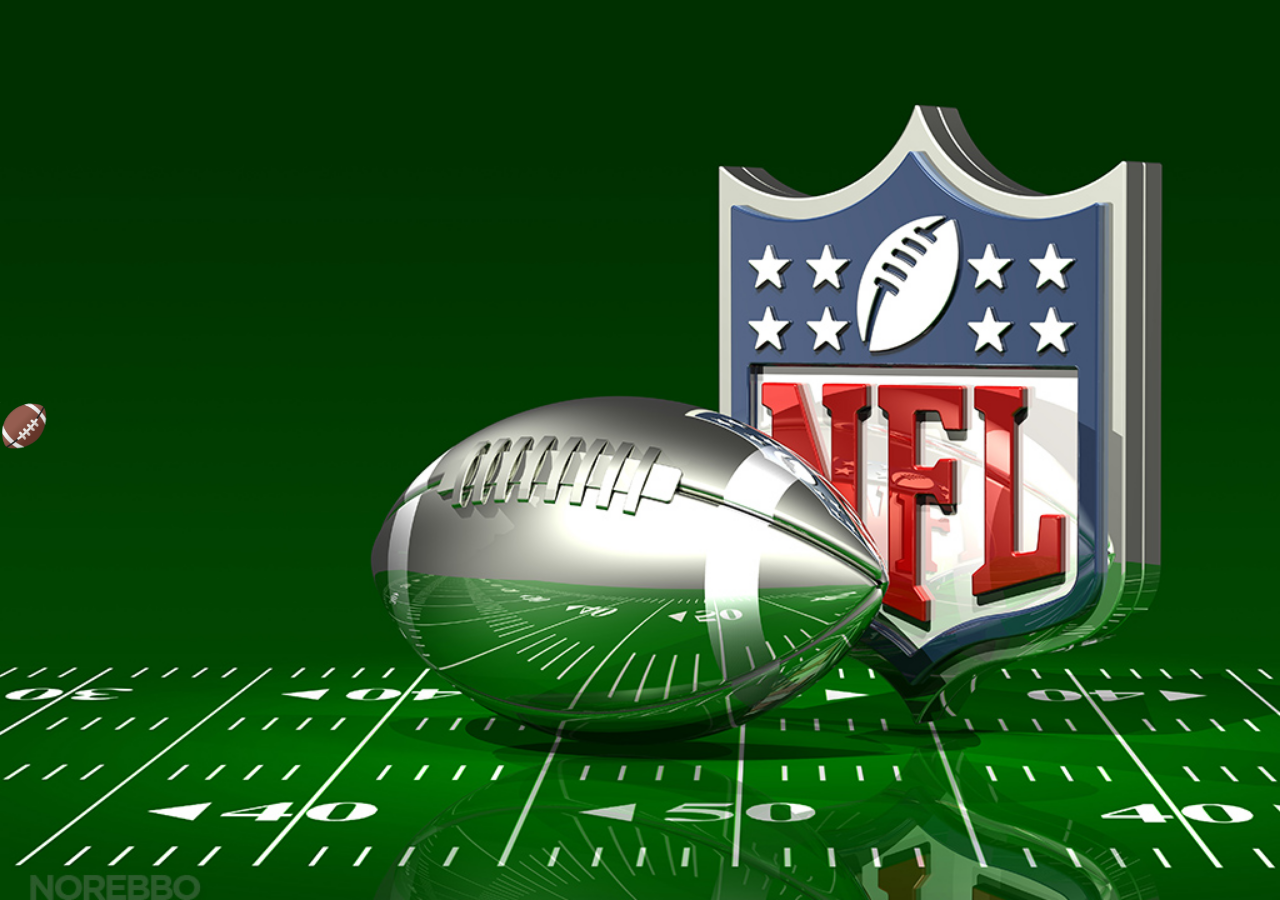
<file: index.html>
<!DOCTYPE html>
<html lang="en">
<head>
    <meta charset="UTF-8">
    <meta name="viewport" content="width=device-width, initial-scale=1.0">
    <meta http-equiv="X-UA-Compatible" content="ie=edge">
    <link rel="stylesheet" href="/css/main.css">
    <script src="/javascript/main.js"></script>
    <link href="https://fonts.googleapis.com/css?family=Alatsi&display=swap" rel="stylesheet">
    <link rel="shortcut icon" href="/imagens/favicon.png">
    <title>Superbowl Jaguaribe</title>
</head>
<body>
    <audio src="/audio/best_tune.mp3" id="musica" loop="loop"></audio>
    <div id="sideMenu" class="sidemenu">
        <ul>
            <li><a href="#" onclick="ataque()">Ataque</a></li>
            <li><a href="#" onclick="qb()">Quarterback</a></li>
            <li><a href="#" onclick="wr()">Wide Receiver</a></li>
            <li><a href="#" onclick="window.open('/info/aprenda_mais.html', 'newwindow', 'width=460.8,height=691.2')">Aprenda mais</a></li>
            <li><a href="#" onclick="window.open('/game/index_game.html', 'newwindow', 'width=800,height=600'); playMusic()">Play</a></li>
        </ul>
    </div>
    <img src="/imagens/1578165481347.png" alt="" class="ballIcon" id="ball" onclick="openMenu()"> 
    <div id="main" class="main" onclick="closeMenu()">
        <div class="cards">
            <div  id="card-ataque">
                <h1>
                    O ataque
                </h1>
                <p>
                    Com a equipe de ataque no gramado, o time tem como objetivo mínimo conquistar 10 jardas para continuar atacando e avançando sobre o campo defendido pelo rival. Para isso terá quatro chances. São duas jogadas básicas: o passe, que normalmente parte do quarterback para um de seus recebedores, e as corridas, que em geral são responsabilidade do running back. As jogadas são combinadas antes de cada tentativa. Os recebedores tem um trajeto pré desenhado para desempenhar, e os corredores sabem exatamente por onde devem ser executadas as corridas.
                </p>
                <p>
                    Caso não consiga avançar as 10 jardas em quatro tentativas, o time perde a posse de bola e é a vez do time adversário colocar o ataque no gramado para tentar avançar a partir do ponto onde a última jogada parou. Por isso, na maior parte das vezes, os times usam apenas as três primeiras tentativas para atingir o objetivo e, caso não consigam, chutam um punt, para devolver a posse para o adversário em uma posição ruim de campo, ou um field goal, para anotar pontos caso estejam em uma distância segura.
                </p>
            </div>
            <div id="card-img">
                
            </div>
        </div>
        <div class="cards">
            <div id="card-qb">
                <h1>
                    Quarterback
                </h1>
                <p>
                    É o principal jogador de ataque. O quarterback é o responsável por passar a bola para os recebedores, mas sua função vai muito além disso. Ele também deve observar a defesa adversária para encontrar os pontos fracos e, se necessário, mudar as jogadas escolhidas pelo coordenador.
                    <br>
                    <br>
                    Destaques: Tom Brady (Patriots), Aaron Rodgers (Packers), Drew Brees (Saints), Russell Wilson (Seahawks), Jimmy Garoppolo (San Francisco 49ers), Lamar Jackson (Baltimore Ravens), Carson Wentz (Eagles).
                </p>
            </div>
            <div id="card-img">

            </div>
        </div>
        <div class="cards">
            <div id="card-wr">
                <h1>
                    Wide Receiver
                </h1>
                <p>
                    São, normalmente, os principais alvos dos passes vindos do quarterback. A principal função é executar as rotas pré-combinadas para se livrar do marcador, receber o passe e ganhar o máximo de campo o possível para o time. Muitas vezes são usados em bloqueios para o running back avançar em corridas mais abertas.
                    <br>
                    <br>
                    Destaques: Julio Jones (Falcons), Michael Thomas (New Orleans Saints), Devante Adams (Green Bay Packers), Mike Evans (Buccaneers), Deandre Hopkins (Houston Texans) e Emmanuel Sanders (San Francisco 49ers).
                </p>
            </div>
            <div id="card-img">

            </div>
        </div>
    </div>
</body >
</html>
</file>
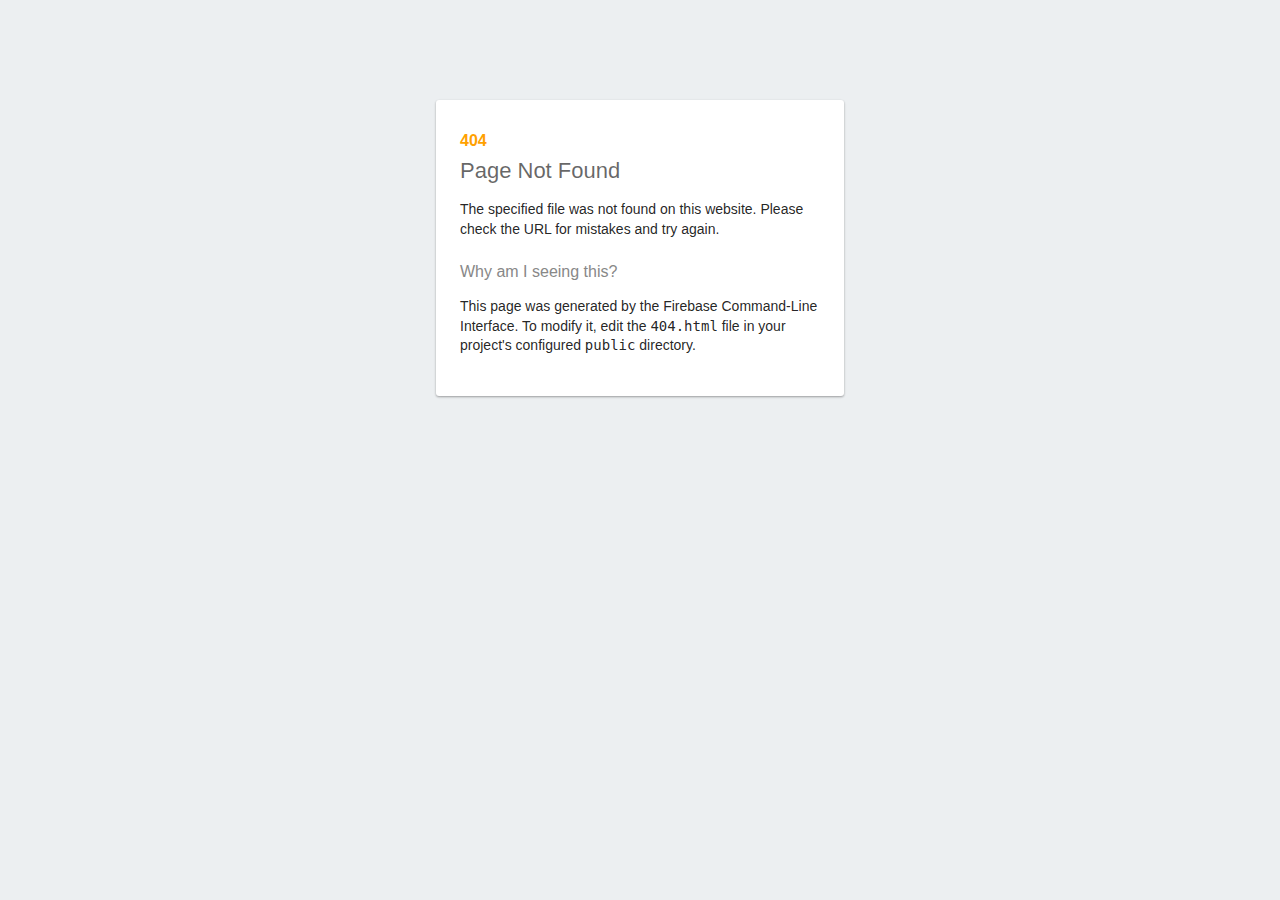
<file: old_404.html>
<!DOCTYPE html>
<html>
  <head>
    <meta charset="utf-8">
    <meta name="viewport" content="width=device-width, initial-scale=1">
    <title>Page Not Found</title>

    <style media="screen">
      body { background: #ECEFF1; color: rgba(0,0,0,0.87); font-family: Roboto, Helvetica, Arial, sans-serif; margin: 0; padding: 0; }
      #message { background: white; max-width: 360px; margin: 100px auto 16px; padding: 32px 24px 16px; border-radius: 3px; }
      #message h3 { color: #888; font-weight: normal; font-size: 16px; margin: 16px 0 12px; }
      #message h2 { color: #ffa100; font-weight: bold; font-size: 16px; margin: 0 0 8px; }
      #message h1 { font-size: 22px; font-weight: 300; color: rgba(0,0,0,0.6); margin: 0 0 16px;}
      #message p { line-height: 140%; margin: 16px 0 24px; font-size: 14px; }
      #message a { display: block; text-align: center; background: #039be5; text-transform: uppercase; text-decoration: none; color: white; padding: 16px; border-radius: 4px; }
      #message, #message a { box-shadow: 0 1px 3px rgba(0,0,0,0.12), 0 1px 2px rgba(0,0,0,0.24); }
      #load { color: rgba(0,0,0,0.4); text-align: center; font-size: 13px; }
      @media (max-width: 600px) {
        body, #message { margin-top: 0; background: white; box-shadow: none; }
        body { border-top: 16px solid #ffa100; }
      }
    </style>
  </head>
  <body>
    <div id="message">
      <h2>404</h2>
      <h1>Page Not Found</h1>
      <p>The specified file was not found on this website. Please check the URL for mistakes and try again.</p>
      <h3>Why am I seeing this?</h3>
      <p>This page was generated by the Firebase Command-Line Interface. To modify it, edit the <code>404.html</code> file in your project's configured <code>public</code> directory.</p>
    </div>
  </body>
</html>
</file>
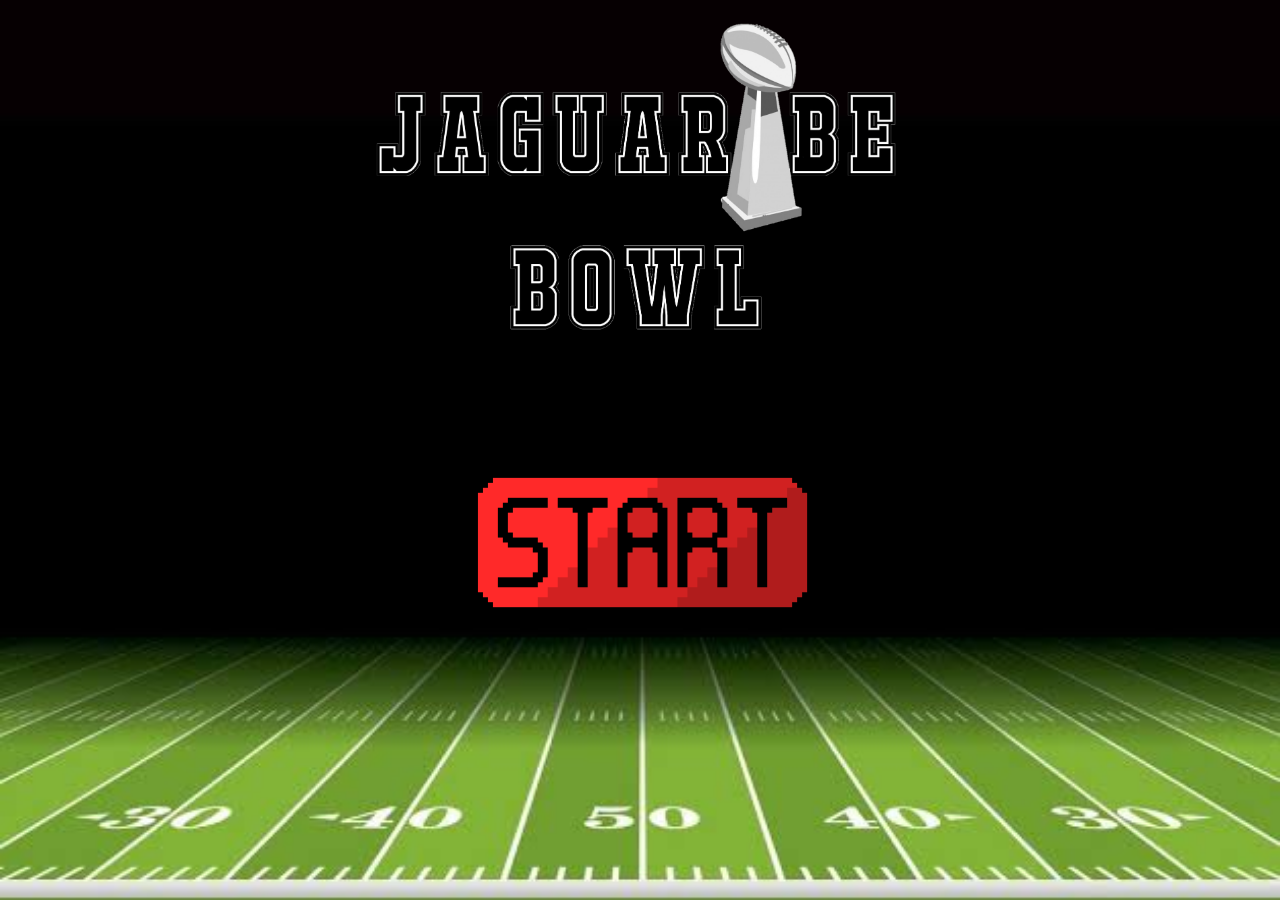
<file: game/index_game.html>
<!DOCTYPE html>
<html lang="en">
<head>
    <meta charset="UTF-8">
    <meta name="viewport" content="width=device-width, initial-scale=1.0">
    <meta http-equiv="X-UA-Compatible" content="ie=edge">
    <link rel="stylesheet" href="https://stackpath.bootstrapcdn.com/bootstrap/4.4.1/css/bootstrap.min.css" integrity="sha384-Vkoo8x4CGsO3+Hhxv8T/Q5PaXtkKtu6ug5TOeNV6gBiFeWPGFN9MuhOf23Q9Ifjh" crossorigin="anonymous">
    <link rel="stylesheet" href="/css/game_style.css">
    

    <title>Superbowl Jaguaribe</title>
</head>
<body>
    <div id="logo">
       <img src="/imagens/jaguaribe_final.png" alt=""> 
    </div>
    <div id="start">
        <a href="qb_select.html"><img src="/imagens/start.png" alt=""></a>        
    </div>
    
    <script src="https://code.jquery.com/jquery-3.4.1.slim.min.js" integrity="sha384-J6qa4849blE2+poT4WnyKhv5vZF5SrPo0iEjwBvKU7imGFAV0wwj1yYfoRSJoZ+n" crossorigin="anonymous"></script>
    <script src="https://cdn.jsdelivr.net/npm/popper.js@1.16.0/dist/umd/popper.min.js" integrity="sha384-Q6E9RHvbIyZFJoft+2mJbHaEWldlvI9IOYy5n3zV9zzTtmI3UksdQRVvoxMfooAo" crossorigin="anonymous"></script>
    <script src="https://stackpath.bootstrapcdn.com/bootstrap/4.4.1/js/bootstrap.min.js" integrity="sha384-wfSDF2E50Y2D1uUdj0O3uMBJnjuUD4Ih7YwaYd1iqfktj0Uod8GCExl3Og8ifwB6" crossorigin="anonymous"></script>
</body>
</html>
</file>
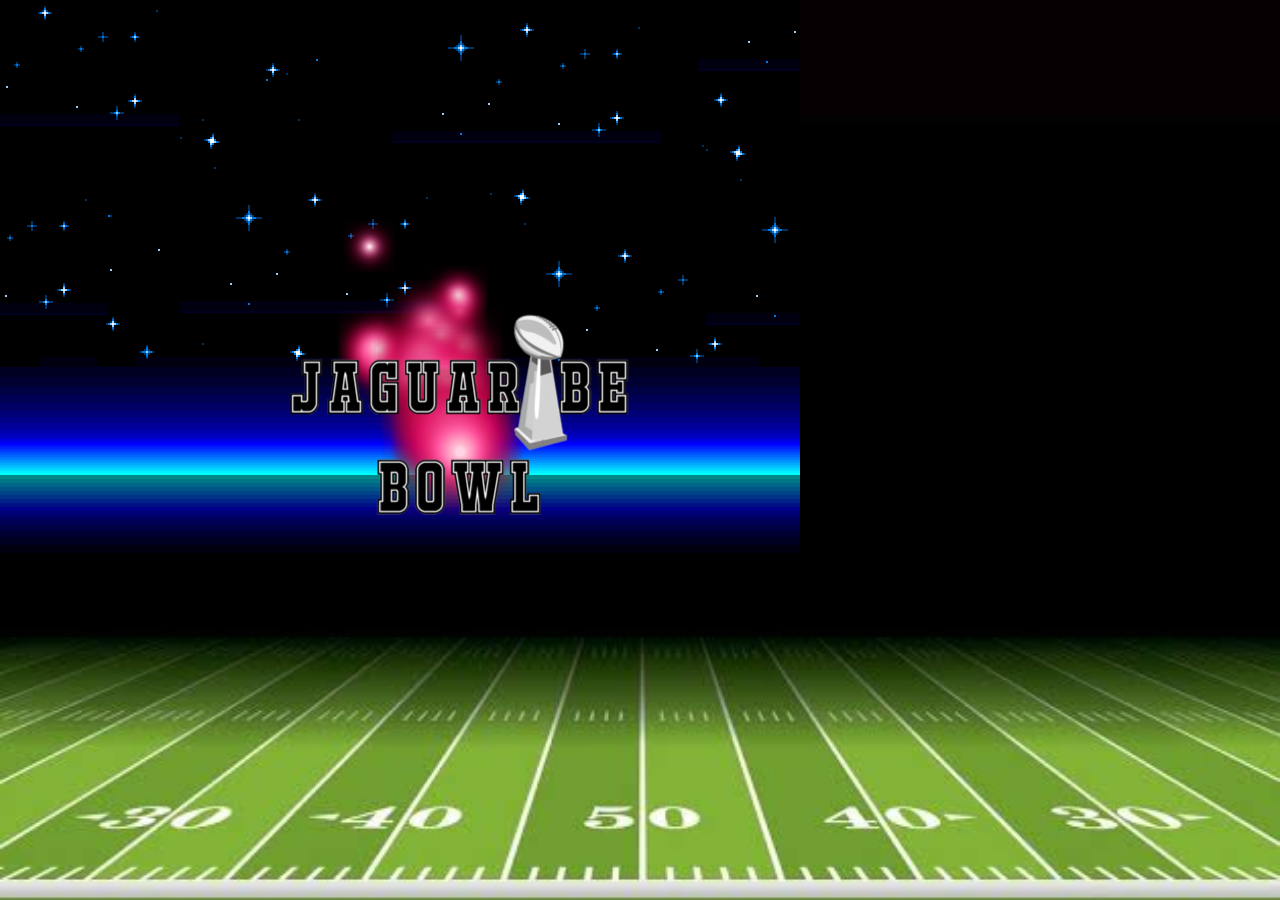
<file: game/qb_select.html>
<!DOCTYPE html>
<html lang="en">
<head>
    <meta charset="UTF-8">
    <meta name="viewport" content="width=device-width, initial-scale=1.0">
    
    <script src="/javascript/phaser/phaser.min.js"></script>
    
   
    <meta http-equiv="X-UA-Compatible" content="ie=edge">
    <link rel="stylesheet" href="https://stackpath.bootstrapcdn.com/bootstrap/4.4.1/css/bootstrap.min.css" integrity="sha384-Vkoo8x4CGsO3+Hhxv8T/Q5PaXtkKtu6ug5TOeNV6gBiFeWPGFN9MuhOf23Q9Ifjh" crossorigin="anonymous">
    <link rel="stylesheet" href="/css/qb_style.css">
    <title>Superbowl Jaguaribe</title>
</head>
<body>
    <main hidden = true>
        <nav>
            <div class="nav nav-tabs" id="nav-tab" role="tablist">
            <a class="nav-item nav-link active" id="nav-home-tab" data-toggle="tab" href="#nav-home" role="tab" aria-controls="nav-home" aria-selected="true">Quarterback</a>
            <a class="nav-item nav-link" id="nav-profile-tab" data-toggle="tab" href="#nav-profile" role="tab" aria-controls="nav-profile" aria-selected="false">Wide receiver</a>
            <a class="nav-item nav-link" id="nav-contact-tab" data-toggle="tab" href="#nav-contact" role="tab" aria-controls="nav-contact" aria-selected="false">Partida</a>
            </div>
        </nav>
        <div class="tab-content" id="nav-tabContent">
            <div class="tab-pane fade show active" id="nav-home" role="tabpanel" aria-labelledby="nav-home-tab">
                <div class="selection">
                    <span class="busca">Busque pelo seu QB favorito: </span><input type="text" name="" id="qbName">
                    <span class="busca">QB Selecionado: <span id="currentQB">-</span> </span>
                    <div class="row">
                        <div id="images" class= "col-sm-12"  >
                
                        </div>
                    </div>
                </div>
            </div>
            <div class="tab-pane fade" id="nav-profile" role="tabpanel" aria-labelledby="nav-profile-tab">
                <div class="selection">
                    <span class="busca">Busque pelos seus Wide Receivers favoritos: </span><input type="text" name="" id="wrName">
                    <p class="busca">WRs Selecionados: </p>
                    <p class="busca" id="currentWR">-</p> 
                    <div class="row">
                        <div id="imagesWR" class= "col-sm-12" >
                
                        </div>
                    </div>
                </div>
            </div>
            <div class="tab-pane fade" id="nav-contact" role="tabpanel" aria-labelledby="nav-contact-tab">
                <div id="jogo">
                    <div class="container">
                        <div class="row justify-content-between">
                            <div  class="col col-sm-2 align-self-start">
                                <p class = "placar" id="placar">0</p>
                            </div> 
                            <div id="WR1" class = "col col-sm-2 align-self-end">
                                
                            </div>
                        </div>
                        <div class="row h-25 justify-content-start">
                            <div id="QB" class="col col-sm-2 align-self-start">
                            
                            </div>
                        </div>
                        <div class="row h justify-content-end">
                            
                            <div id="WR2" class = "col col-sm-2 align-self-end">    
                            </div>
                        </div>
                        
                    </div>
                </div>          
            </div>
        </div>
    </main>
    
    <script src="/javascript/loading.js"></script>
    <script src="/javascript/api_qb.js"></script>
    <script src="/javascript/api_wr.js"></script>
    
    <script src="https://code.jquery.com/jquery-3.4.1.slim.min.js" integrity="sha384-J6qa4849blE2+poT4WnyKhv5vZF5SrPo0iEjwBvKU7imGFAV0wwj1yYfoRSJoZ+n" crossorigin="anonymous"></script>
    <script src="https://cdn.jsdelivr.net/npm/popper.js@1.16.0/dist/umd/popper.min.js" integrity="sha384-Q6E9RHvbIyZFJoft+2mJbHaEWldlvI9IOYy5n3zV9zzTtmI3UksdQRVvoxMfooAo" crossorigin="anonymous"></script>
    <script src="https://stackpath.bootstrapcdn.com/bootstrap/4.4.1/js/bootstrap.min.js" integrity="sha384-wfSDF2E50Y2D1uUdj0O3uMBJnjuUD4Ih7YwaYd1iqfktj0Uod8GCExl3Og8ifwB6" crossorigin="anonymous"></script>
    
    
</body>
</html>
</file>
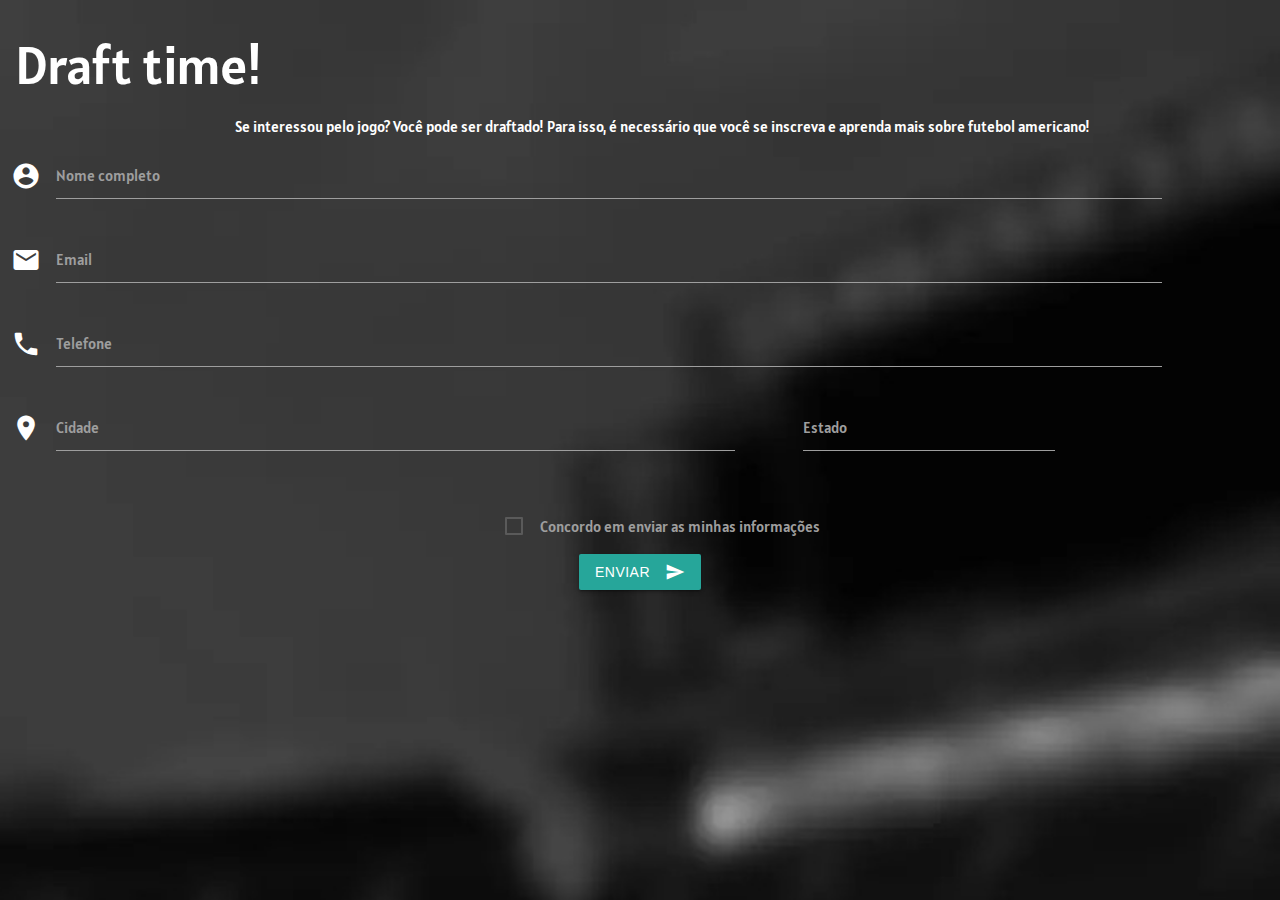
<file: info/aprenda_mais.html>
<!DOCTYPE html>
<html lang="en">
<head>
    <meta charset="UTF-8">
    <meta name="viewport" content="width=device-width, initial-scale=1.0">
    <meta http-equiv="X-UA-Compatible" content="ie=edge">
    <link href="https://fonts.googleapis.com/css?family=Alatsi&display=swap" rel="stylesheet">
    <link rel="stylesheet" href="https://cdnjs.cloudflare.com/ajax/libs/materialize/1.0.0/css/materialize.min.css">
    <link href="https://fonts.googleapis.com/icon?family=Material+Icons" rel="stylesheet">
    <link rel="stylesheet" href="/css/aprenda_mais.css">
    <link rel="shortcut icon" href="/imagens/favicon.png">
    <title>Superbowl Jaguaribe</title>
</head>
<body>
    <div id="titulo">
        <h2>
            Draft time!
        </h2>
    </div>
    <div id="texto">
        Se interessou pelo jogo?  Você pode ser draftado! Para isso, é necessário que você se inscreva e aprenda mais sobre futebol americano!
    </div>
    <div class="row">
        <form class="col s12">
          <div class="row">
            <div class="input-field col s11">
                <i class="material-icons prefix">account_circle</i>
                <input id="nome" type="text" class="validate" onfocus="validateName()">
                <label for="nome">Nome completo</label>
            </div>
            <div class="input-field col s11">
                <i class="material-icons prefix">email</i>
                <input id="email" type="text" class="validate" onfocus="validateEmail()">
                <label for="email">Email</label>
            </div>
            <div class="input-field col s11">
                <i class="material-icons prefix">call</i>
                <input id="telefone" type="tel" class="validate">
                <label for="telefone">Telefone</label>
            </div>
            <div class="input-field col s7">
                <i class="material-icons prefix">room</i>
                <input id="cidade" type="text" class="validate">
                <label for="cidade">Cidade</label>
            </div>
            <div class="input-field col s3">
                <i class="material-icons prefix"></i>
                <input id="estado" type="text" maxlength="2" class="validate">
                <label for="uf">Estado</label>
            </div>
          </div>
        </form>
    </div>
    <div id="texto">
        <form action="#">
            <p>
              <label>
                <input type="checkbox" required/>
                <span>Concordo em enviar as minhas informações</span>
              </label>
            </p>
        </form>
    </div>
    <div id="enviar">
        <button class="btn waves-effect waves-light" type="submit" name="action">Enviar
            <i class="material-icons right">send</i>
        </button>
    </div>
<script src="https://cdnjs.cloudflare.com/ajax/libs/materialize/1.0.0/js/materialize.min.js"></script>
<script src="validation.js"></script>
</body>
</html>
</file>
<file: css/main.css>
*{
    margin: 0;
    padding: 0;
    font-family: 'Alatsi', sans-serif;

}

body{
    /* max-width: 1920px;
    max-height: 1080px;
    min-height: 100%;
    min-width: 100%;
    margin: auto; */
    background: url(/imagens/background_img.jpg); 
    background-position: center center;
    background-repeat:  no-repeat;
    background-attachment: fixed;
    background-size:  cover;  
}

.sidemenu{
    height: 100%;
    width: 15rem;
    position: fixed;
    top: 0;
    left: 0;
    background: linear-gradient(rgba(79, 86, 96, 0.781), rgba(213, 214, 205, 0.781));
    margin-left: -15rem;
    transition: 0.5s;
    z-index: 1;
}

.sidemenu ul{
    list-style: none;
    padding: 0;
    margin-top: 5rem;
    margin-left: 3rem;
}

.sidemenu a{
    text-decoration: none;
    margin-bottom: 1.5rem;
    line-height: 4rem;
    font-size: 1.8rem;
    display: block;
    color: white;
    }

.sidemenu a:hover{
    /* color: rgb(100, 216, 100); */
    color: #8DE97E;
    transition: color 0.425s;
}

.ballIcon{
    width: 3rem;
    height: 3rem;
    transition: 0.5s;
    position: fixed;
    z-index: 2;
    bottom: 50%;
}

.main{
    color: whitesmoke;
    padding-top: 3rem;
    padding-left: 3rem;
    transition: 0.5s;
    display: flex;
    flex-direction: column;
    justify-content: center;
    align-items: center;
    position: relative;
}

p{
    margin: 1rem;
    margin-right: 7rem;
    text-shadow: -1px 0 black, 0 1px black, 1px 0 black, 0 -1px black;
}

#card-ataque, #card-qb, #card-wr{
    visibility: hidden;
    position: absolute;
    top: 5rem;
    left: 5rem;
}
</file>
<file: css/game_style.css>
*{
    margin: 0;
    padding: 0;
    font-family: 'Alatsi', sans-serif;

}

body{
    background: url(/imagens/game_index_background.jpg); 
    background-position: center center;
    background-repeat:  no-repeat;
    background-attachment: fixed;
    background-size:  cover;
}

#logo, #start a{
    display: flex;
    justify-content: center;
    align-items: center;
}

#logo img{
    max-width:50%; 
    height:auto;
}

#start img{
    max-width:30%; 
    height:auto;
}
</file>
<file: css/qb_style.css>
*{
    margin: 0;
    padding: 0;
    font-family: 'Alatsi', sans-serif;

}

body{
    background: url(/imagens/game_index_background.jpg); 
    background-position: center center;
    background-repeat:  no-repeat;
    background-attachment: fixed;
    background-size:  cover;
}

.nav{
    background-color: black;
    border: black;
}

.nav a{
    color: white;
}

.tab-content{
    color: white;
}

.selection #images, .selection #imagesWR{
    display: flex;
    flex-wrap: wrap;
}
.selection .player{
    margin: 2rem;
    text-align: center;
}

.selection{
    color: black;
    margin: 2rem;
}

.busca{
    color: white;
}

.card{
    margin: 0.5rem;
}

#jogo{
    height: 40rem;
    display: flex;
    flex-direction: row;
}

/* #QB, #QR{
    margin-right: 50%;
    padding: 0;
}

#jogo #QB #QR{
    width: 33%;
}
*/
/* #QB img{
    margin-top: 10rem;
} */

#QB{
    justify-content: center;
    align-items: center; 
    margin-left: 10%;
    text-align: center;
}
#WR1, #WR2{
    margin-left: 2rem;
    text-align: center;
}
.ballIcon{
    width: 5rem;
    height: 5rem;
    transition: 0.5s;
    
    z-index: 2;
    /* bottom: 50%; */
}

.placar{
    font-size: 5rem;
    color: white;
    font-weight: bold;
}

.card{
    margin-top: 1rem;
    padding: 0.5rem;
    border: rgb(5, 9, 68) solid 2px;
    background-image: linear-gradient(to bottom right, red, blue);
}

.card-body{
    padding: 5px;
    display: flex;
    flex-direction: row;
}

.card-info{
    width: 100%;
}

.card-text{
    width: 100%;
    color: honeydew;
    font-weight: 600;
    text-align: left;
}

.card-img-top{
    background-color: white;
}

.nfl-logo{
    min-width: 50%;
    min-height: 50%;
    padding-top: 0.5rem;
    text-align: center;
}
</file>
<file: css/aprenda_mais.css>
*{
    margin: 0;
    padding: 0;
    font-family: 'Alatsi', sans-serif;

}

body{
    background: url(/imagens/aprenda_mais_bg.jpg); 
    background-position: center center;
    background-repeat:  no-repeat;
    background-attachment: fixed;
    background-size:  cover; 
    color: white; 
}

#titulo{
    margin-left: 1rem ;
}

#texto{
    margin-left: 3rem ;
    text-align: center;
}

#enviar{
    margin: 1rem;
    text-align: center;
}

input{
    color: white;
}
</file>
